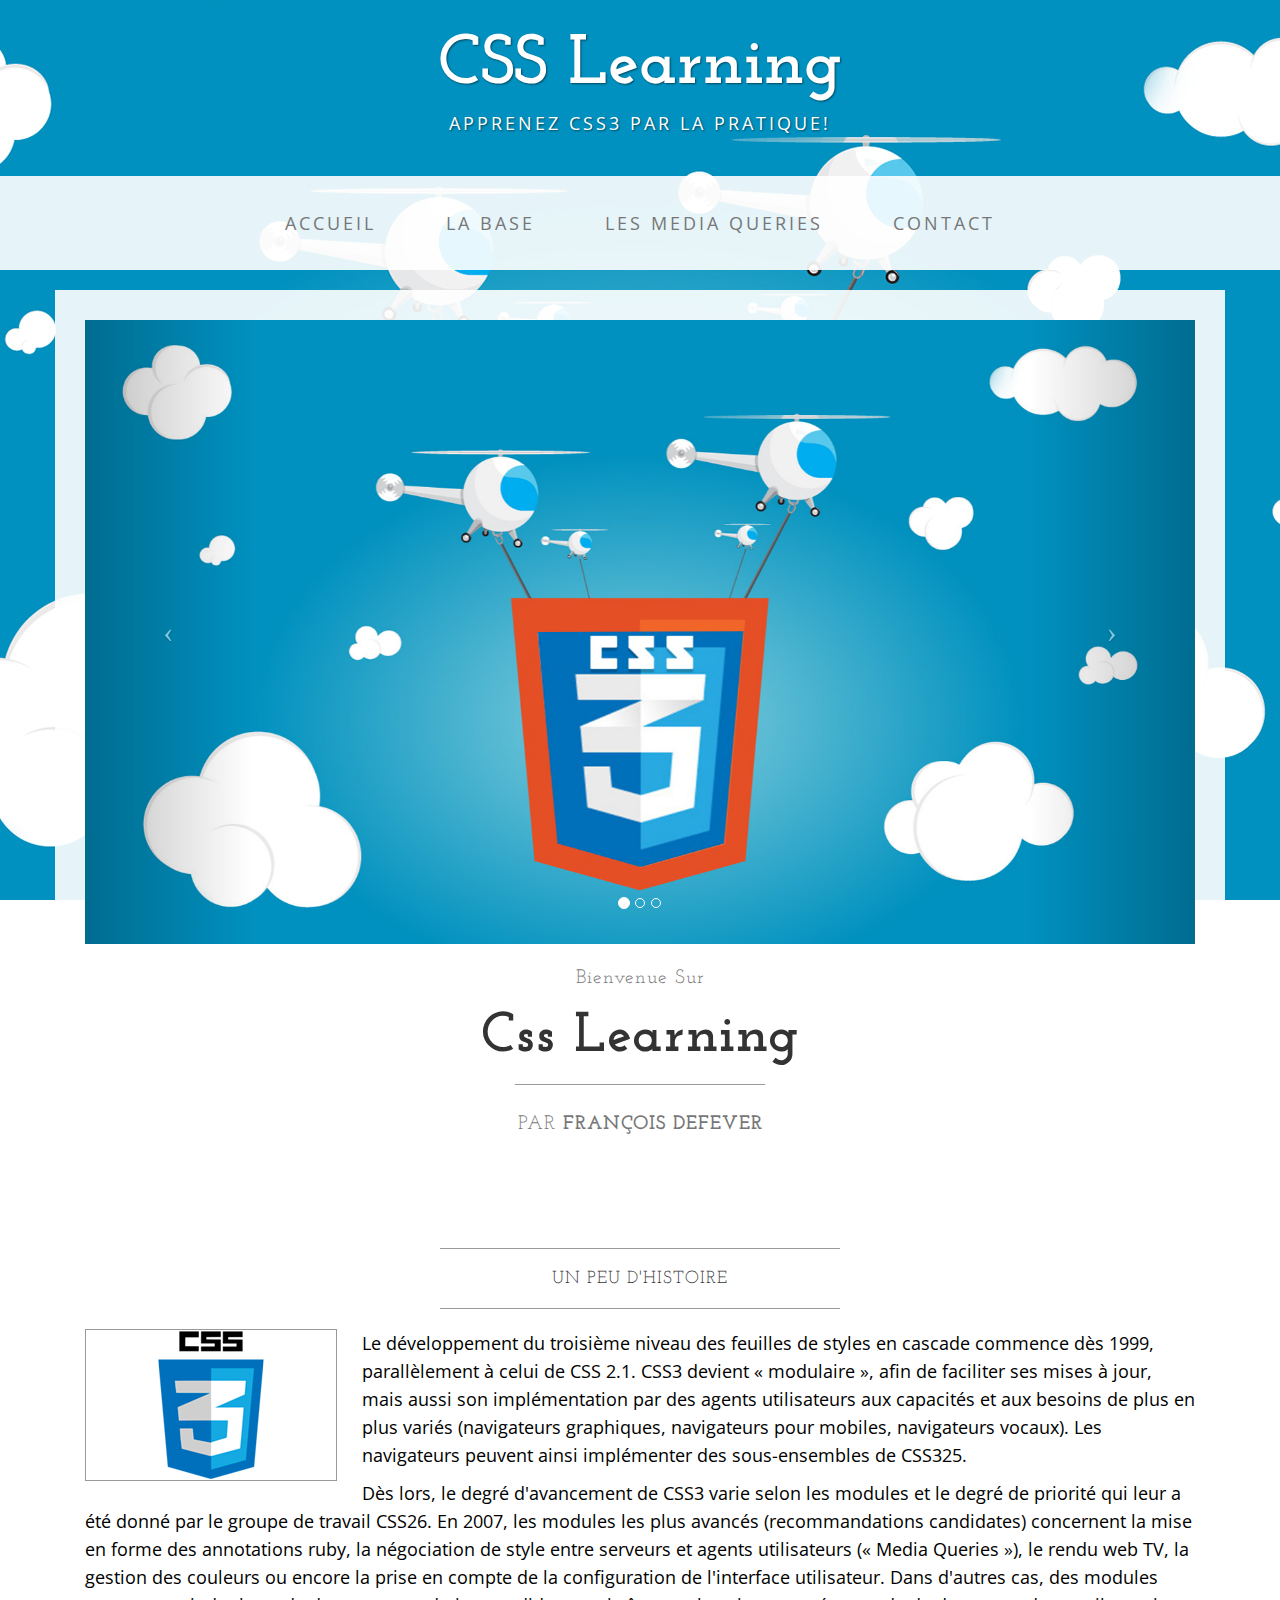
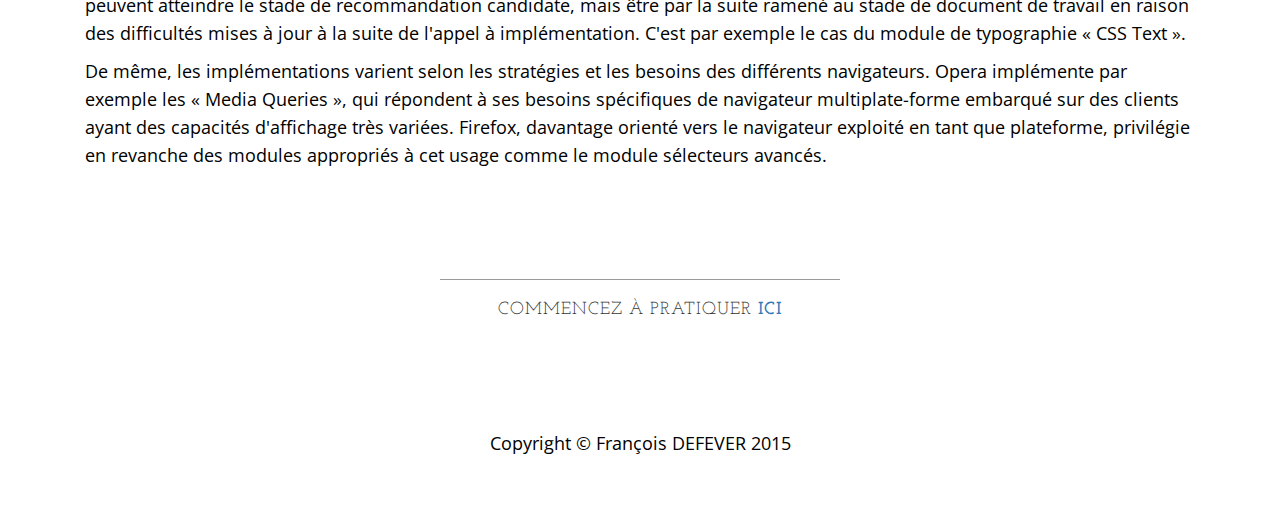
<file: index.html>
<!DOCTYPE html>
<html lang="fr">

<head>

    <meta charset="utf-8">
    <meta http-equiv="X-UA-Compatible" content="IE=edge">
    <meta name="viewport" content="width=device-width, initial-scale=1">
    <meta name="description" content="">
    <meta name="author" content="">

    <title>CSS Learning</title>

    <!-- favicon -->
    <link rel="shortcut icon" type="image/x-icon" href="img/favicon.ico">

    <!-- Bootstrap Core CSS -->
    <link href="css/bootstrap.min.css" rel="stylesheet">

    <!-- Custom CSS -->
    <link href="css/business-casual.css" rel="stylesheet">

    <!-- Fonts -->
    <link href="http://fonts.googleapis.com/css?family=Open+Sans:300italic,400italic,600italic,700italic,800italic,400,300,600,700,800" rel="stylesheet" type="text/css">
    <link href="http://fonts.googleapis.com/css?family=Josefin+Slab:100,300,400,600,700,100italic,300italic,400italic,600italic,700italic" rel="stylesheet" type="text/css">

    <!-- HTML5 Shim and Respond.js IE8 support of HTML5 elements and media queries -->
    <!-- WARNING: Respond.js doesn't work if you view the page via file:// -->
    <!--[if lt IE 9]>
        <script src="https://oss.maxcdn.com/libs/html5shiv/3.7.0/html5shiv.js"></script>
        <script src="https://oss.maxcdn.com/libs/respond.js/1.4.2/respond.min.js"></script>
    <![endif]-->

</head>

<body>

    <div class="brand">CSS Learning</div>
    <div class="address-bar">Apprenez CSS3 par la pratique!</div>

    <!-- Navigation -->
    <nav class="navbar navbar-default" role="navigation">
        <div class="container">
            <!-- Brand and toggle get grouped for better mobile display -->
            <div class="navbar-header">
                <button type="button" class="navbar-toggle" data-toggle="collapse" data-target="#bs-example-navbar-collapse-1">
                    <span class="sr-only">Toggle navigation</span>
                    <span class="icon-bar"></span>
                    <span class="icon-bar"></span>
                    <span class="icon-bar"></span>
                </button>
                <!-- navbar-brand is hidden on larger screens, but visible when the menu is collapsed -->
                <a class="navbar-brand" href="index.html">CSS Learning</a>
            </div>
            <!-- Collect the nav links, forms, and other content for toggling -->
            <div class="collapse navbar-collapse" id="bs-example-navbar-collapse-1">
                <ul class="nav navbar-nav">
                    <li>
                        <a href="index.html">Accueil</a>
                    </li>
                    <li>
                        <a href="base.html">la base</a>
                    </li>
                    <li>
                        <a href="mediaquesries.html"> Les Media Queries</a>
                    </li>
                    <li>
                        <a href="contact.html">Contact</a>
                    </li>
                </ul>
            </div>
            <!-- /.navbar-collapse -->
        </div>
        <!-- /.container -->
    </nav>

    <div class="container">

        <div class="row">
            <div class="box">
                <div class="col-lg-12 text-center">
                    <div id="carousel-example-generic" class="carousel slide">
                        <!-- Indicators -->
                        <ol class="carousel-indicators hidden-xs">
                            <li data-target="#carousel-example-generic" data-slide-to="0" class="active"></li>
                            <li data-target="#carousel-example-generic" data-slide-to="1"></li>
                            <li data-target="#carousel-example-generic" data-slide-to="2"></li>
                        </ol>

                        <!-- Wrapper for slides -->
                        <div class="carousel-inner">
                            <div class="item active">
                                <img class="img-responsive img-full" src="img/css3.jpg" alt="wallapaper 1">
                            </div>
                            <div class="item">
                                <img class="img-responsive img-full" src="img/css3_wallpaper_by_bqra-d3bma9f2.jpg" alt="wallapaper 2">
                            </div>
                            <div class="item">
                                <img class="img-responsive img-full" src="img/background-image2.jpg" alt="wallapaper 3">
                            </div>
                        </div>

                        <!-- Controls -->
                        <a class="left carousel-control" href="#carousel-example-generic" data-slide="prev">
                            <span class="icon-prev"></span>
                        </a>
                        <a class="right carousel-control" href="#carousel-example-generic" data-slide="next">
                            <span class="icon-next"></span>
                        </a>
                    </div>
                    <h2 class="brand-before">
                        <small>Bienvenue sur</small>
                    </h2>
                    <h1 class="brand-name">Css Learning</h1>
                    <hr class="tagline-divider">
                    <h2>
                        <small>par
                            <strong>François DEFEVER</strong>
                        </small>
                    </h2>
                </div>
            </div>
        </div>

        <div class="row">
            <div class="box">
                <div class="col-lg-12">
                    <hr>
                    <h2 class="intro-text text-center">Un peu d'histoire</h2>
                    <hr>
                    <img class="img-responsive img-border img-left" src="img/css3.png" alt="Icone historique">
                    <hr class="visible-xs">
                    <p>Le développement du troisième niveau des feuilles de styles en cascade commence dès 1999, parallèlement à celui de CSS 2.1. CSS3 devient « modulaire », afin de faciliter ses mises à jour, mais aussi son implémentation par des agents
                        utilisateurs aux capacités et aux besoins de plus en plus variés (navigateurs graphiques, navigateurs pour mobiles, navigateurs vocaux). Les navigateurs peuvent ainsi implémenter des sous-ensembles de CSS325.</p>
                    <p>
                        Dès lors, le degré d'avancement de CSS3 varie selon les modules et le degré de priorité qui leur a été donné par le groupe de travail CSS26. En 2007, les modules les plus avancés (recommandations candidates) concernent la mise en forme des annotations
                        ruby, la négociation de style entre serveurs et agents utilisateurs (« Media Queries »), le rendu web TV, la gestion des couleurs ou encore la prise en compte de la configuration de l'interface utilisateur. Dans d'autres cas, des
                        modules peuvent atteindre le stade de recommandation candidate, mais être par la suite ramené au stade de document de travail en raison des difficultés mises à jour à la suite de l'appel à implémentation. C'est par exemple le cas
                        du module de typographie « CSS Text ».
                    </p>
                    <p>
                        De même, les implémentations varient selon les stratégies et les besoins des différents navigateurs. Opera implémente par exemple les « Media Queries », qui répondent à ses besoins spécifiques de navigateur multiplate-forme embarqué sur des clients ayant
                        des capacités d'affichage très variées. Firefox, davantage orienté vers le navigateur exploité en tant que plateforme, privilégie en revanche des modules appropriés à cet usage comme le module sélecteurs avancés.
                    </p>
                </div>
            </div>
        </div>

        <div class="row">
            <div class="box">
                <div class="col-lg-12">
                    <hr>
                    <h2 class="intro-text text-center">Commencez à pratiquer
                        <strong><a href="base.html">ICI</a></strong>
                    </h2>
                </div>
            </div>
        </div>

    </div>
    <!-- /.container -->

    <footer>
        <div class="container">
            <div class="row">
                <div class="col-lg-12 text-center">
                    <p>Copyright &copy; François DEFEVER 2015</p>
                </div>
            </div>
        </div>
    </footer>

    <!-- jQuery -->
    <script src="js/jquery.js"></script>

    <!-- Bootstrap Core JavaScript -->
    <script src="js/bootstrap.min.js"></script>

    <!-- Script to Activate the Carousel -->
    <script>
        $('.carousel').carousel({
            interval: 5000 //changes the speed
        })
    </script>

</body>

</html>
</file>
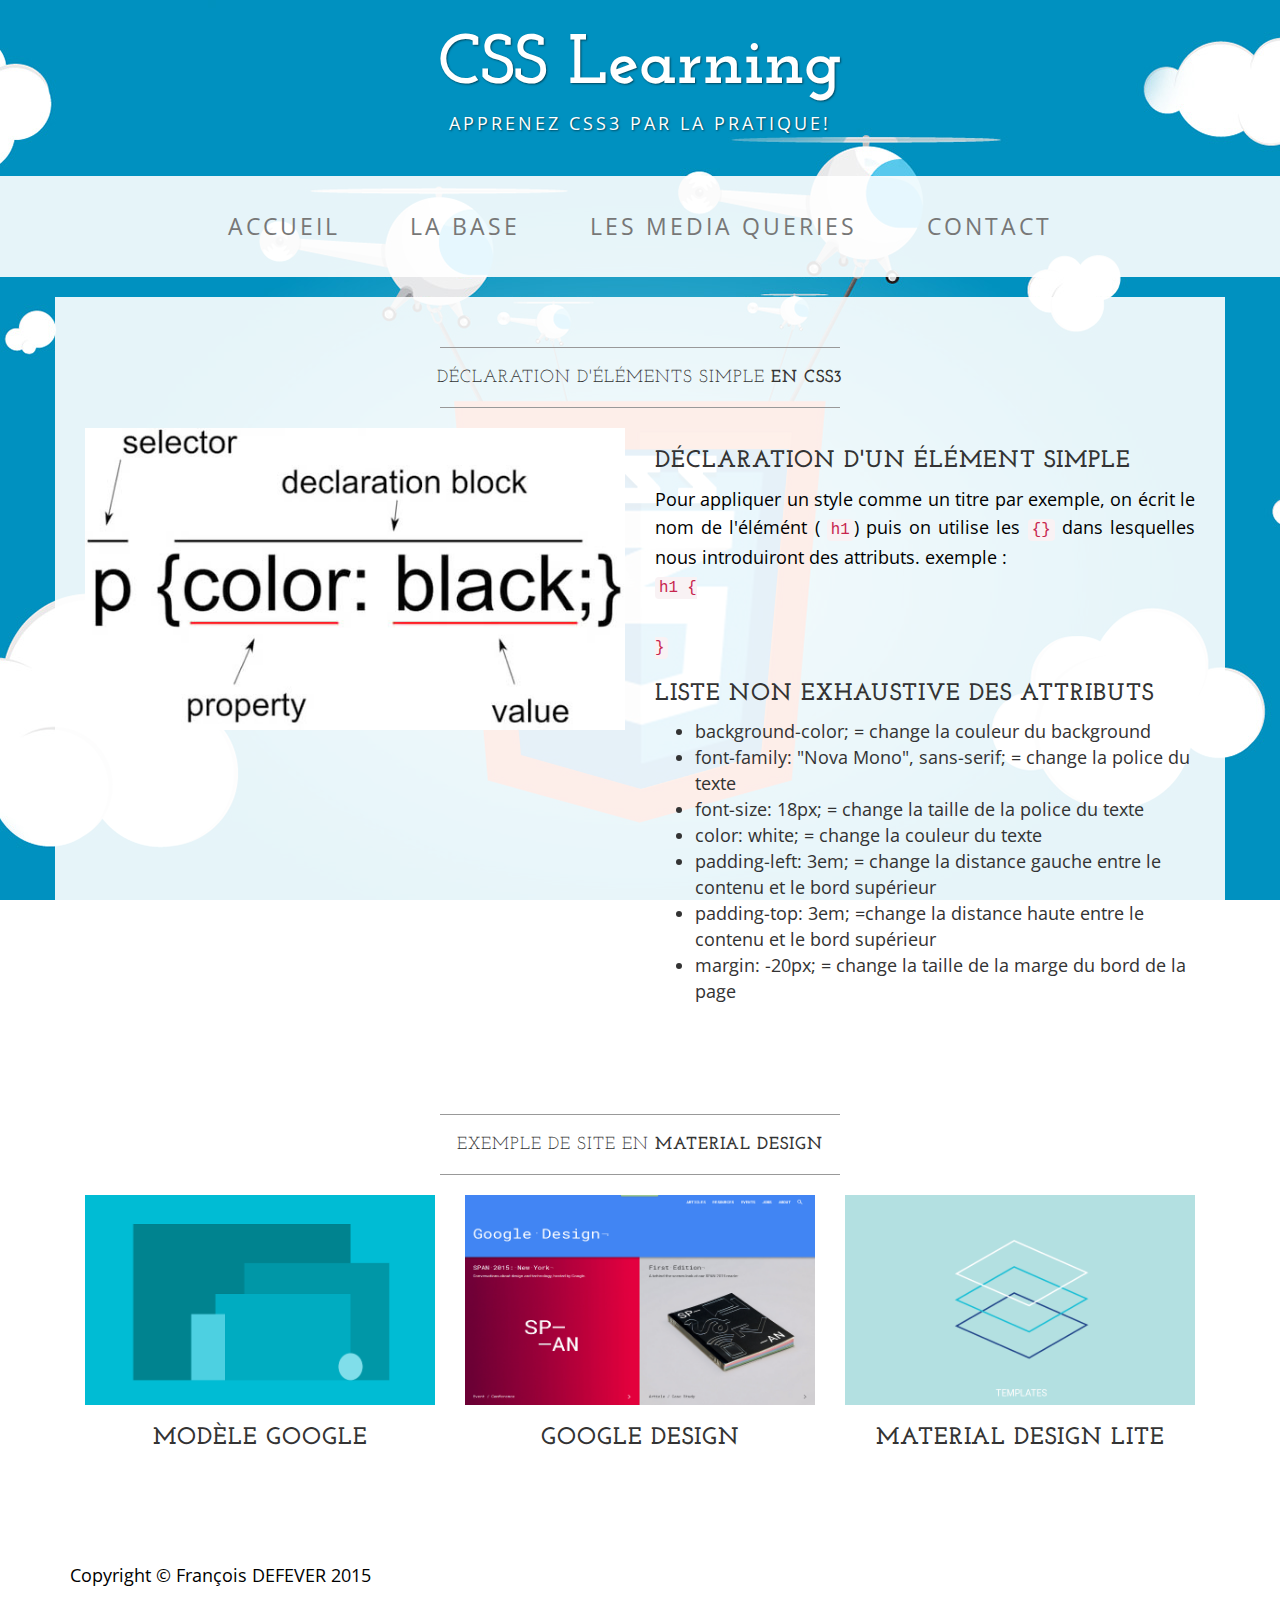
<file: base.html>
<!DOCTYPE html>
<html lang="en">

<head>

    <meta charset="utf-8">
    <meta http-equiv="X-UA-Compatible" content="IE=edge">
    <meta name="viewport" content="width=device-width, initial-scale=1">
    <meta name="description" content="">
    <meta name="author" content="">

    <title>La Base du CSS </title>

    <!-- favicon -->
    <link rel="shortcut icon" type="image/x-icon" href="img/favicon.ico">

    <!-- Bootstrap Core CSS -->
    <link href="css/bootstrap.min.css" rel="stylesheet">

    <!-- Custom CSS -->
    <link href="css/business-casual.css" rel="stylesheet">

    <!-- Main CSS -->
    <link href="css/main.css" rel="stylesheet">

    <!-- Fonts -->
    <link href="http://fonts.googleapis.com/css?family=Open+Sans:300italic,400italic,600italic,700italic,800italic,400,300,600,700,800" rel="stylesheet" type="text/css">
    <link href="http://fonts.googleapis.com/css?family=Josefin+Slab:100,300,400,600,700,100italic,300italic,400italic,600italic,700italic" rel="stylesheet" type="text/css">

    <!-- HTML5 Shim and Respond.js IE8 support of HTML5 elements and media queries -->
    <!-- WARNING: Respond.js doesn't work if you view the page via file:// -->
    <!--[if lt IE 9]>
        <script src="https://oss.maxcdn.com/libs/html5shiv/3.7.0/html5shiv.js"></script>
        <script src="https://oss.maxcdn.com/libs/respond.js/1.4.2/respond.min.js"></script>
    <![endif]-->

</head>

<body>

    <div class="brand">CSS Learning</div>
    <div class="address-bar">Apprenez CSS3 par la pratique!</div>

    <!-- Navigation -->
    <nav class="navbar navbar-default" role="navigation">
        <div class="container">
            <!-- Brand and toggle get grouped for better mobile display -->
            <div class="navbar-header">
                <button type="button" class="navbar-toggle" data-toggle="collapse" data-target="#bs-example-navbar-collapse-1">
                    <span class="sr-only">Toggle navigation</span>
                    <span class="icon-bar"></span>
                    <span class="icon-bar"></span>
                    <span class="icon-bar"></span>
                </button>
                <!-- navbar-brand is hidden on larger screens, but visible when the menu is collapsed -->
                <a class="navbar-brand" href="index.html">CSS Learning</a>
            </div>
            <!-- Collect the nav links, forms, and other content for toggling -->
            <div class="collapse navbar-collapse" id="bs-example-navbar-collapse-1">
                <ul class="nav navbar-nav">
                    <li>
                        <a href="index.html">Accueil</a>
                    </li>
                    <li>
                        <a href="base.html">la base</a>
                    </li>
                    <li>
                        <a href="mediaquesries.html"> Les Media Queries</a>
                    </li>
                    <li>
                        <a href="contact.html">Contact</a>
                    </li>
                </ul>
            </div>
            <!-- /.navbar-collapse -->
        </div>
        <!-- /.container -->
    </nav>

    <div class="container">

        <div class="row">
            <div class="box">
                <div class="col-lg-12">
                    <hr>
                    <h2 class="intro-text text-center">Déclaration d'éléments simple
                        <strong>en CSS3</strong>
                    </h2>
                    <hr>
                </div>
                <div class="col-md-6">
                    <img class="img-responsive img-border-left" src="img/cssrule.jpg" alt="">
                </div>
                <div class="col-md-6">
                    <h3>Déclaration d'un élément simple</h3>
                    <p>Pour appliquer un style comme un titre par exemple, on écrit le nom de l'élémént (
                        <code>h1</code>) puis on utilise les
                        <code>{}</code> dans lesquelles nous introduiront des attributs. exemple :
                        <br/>
                        <code>h1 {
                            <br/>
                            <br/> }
                            <br/> </code>
                    </p>
                    <h3>Liste non exhaustive des attributs</h3>
                    <ul>
                        <li>background-color; = change la couleur du background</li>
                        <li>font-family: "Nova Mono", sans-serif; = change la police du texte</li>
                        <li>font-size: 18px; = change la taille de la police du texte</li>
                        <li>color: white; = change la couleur du texte</li>
                        <li>padding-left: 3em; = change la distance gauche entre le contenu et le bord supérieur</li>
                        <li>padding-top: 3em; =change la distance haute entre le contenu et le bord supérieur</li>
                        <li>margin: -20px; = change la taille de la marge du bord de la page</li>
                    </ul>
                </div>
                <div class="clearfix"></div>
            </div>
        </div>

        <div class="row">
            <div class="box">
                <div class="col-lg-12">
                    <hr>
                    <h2 class="intro-text text-center">Exemple de site en
                        <strong>Material Design</strong>
                    </h2>
                    <hr>
                </div>
                <div class="col-sm-4 text-center">
                    <a href="https://www.google.com/design/spec/material-design/introduction.html"><img class="img-responsive" src="img/material1.png" alt="Material Design 1"></a>
                    <h3>Modèle Google</h3>
                </div>
                <div class="col-sm-4 text-center">
                    <a href="https://design.google.com/"><img class="img-responsive" src="img/material2.png" alt="Material Design 2"></a>
                    <h3>Google Design</h3>
                </div>
                <div class="col-sm-4 text-center">
                    <a href="http://www.getmdl.io/"><img class="img-responsive" src="img/material3.png" alt=""></a>
                    <h3>Material Design Lite</h3>
                </div>
                <div class="clearfix"></div>
            </div>
        </div>

    </div>
    <!-- /.container -->

    <footer>
        <div class="container">
            <div class="row">
                <div class="col-lg-12 text-center">
                    <p>Copyright &copy; François DEFEVER 2015</p>
                </div>
            </div>
        </div>
    </footer>

    <!-- jQuery -->
    <script src="js/jquery.js"></script>

    <!-- Bootstrap Core JavaScript -->
    <script src="js/bootstrap.min.js"></script>

</body>

</html>
</file>
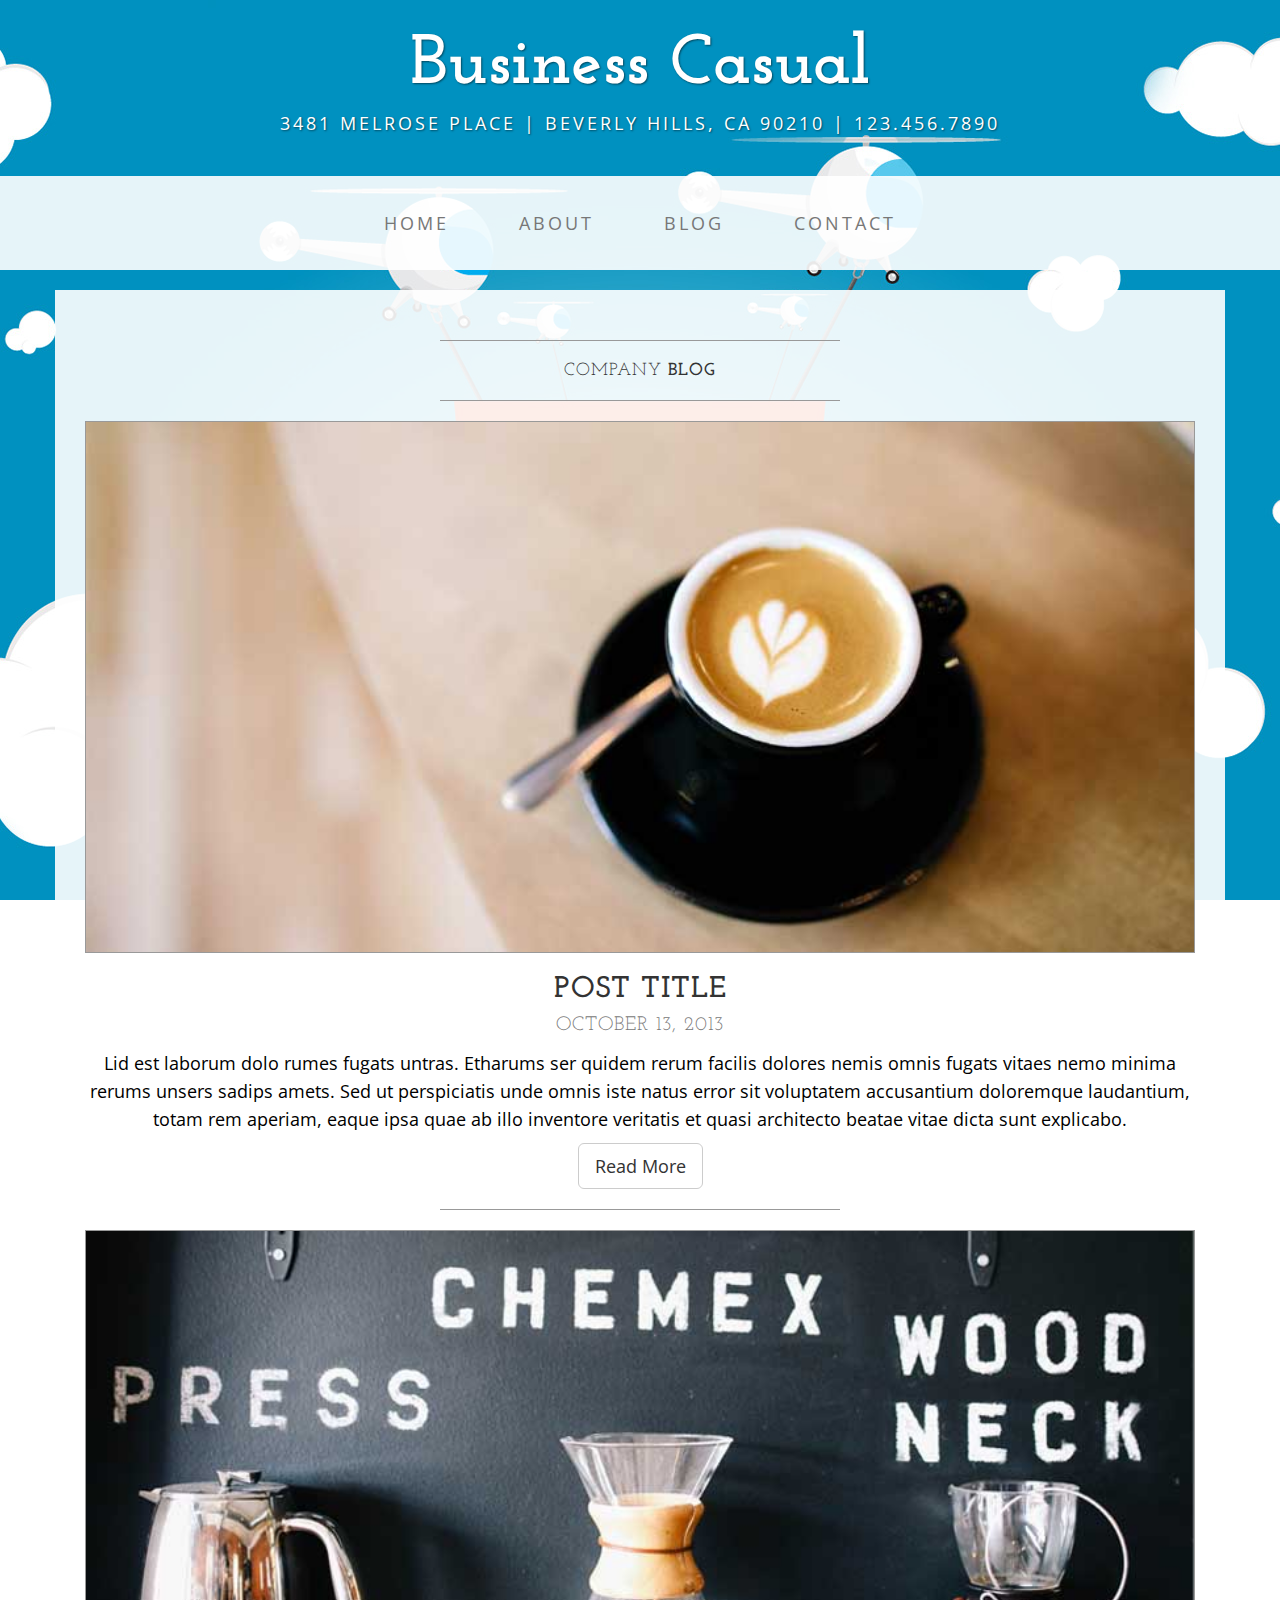
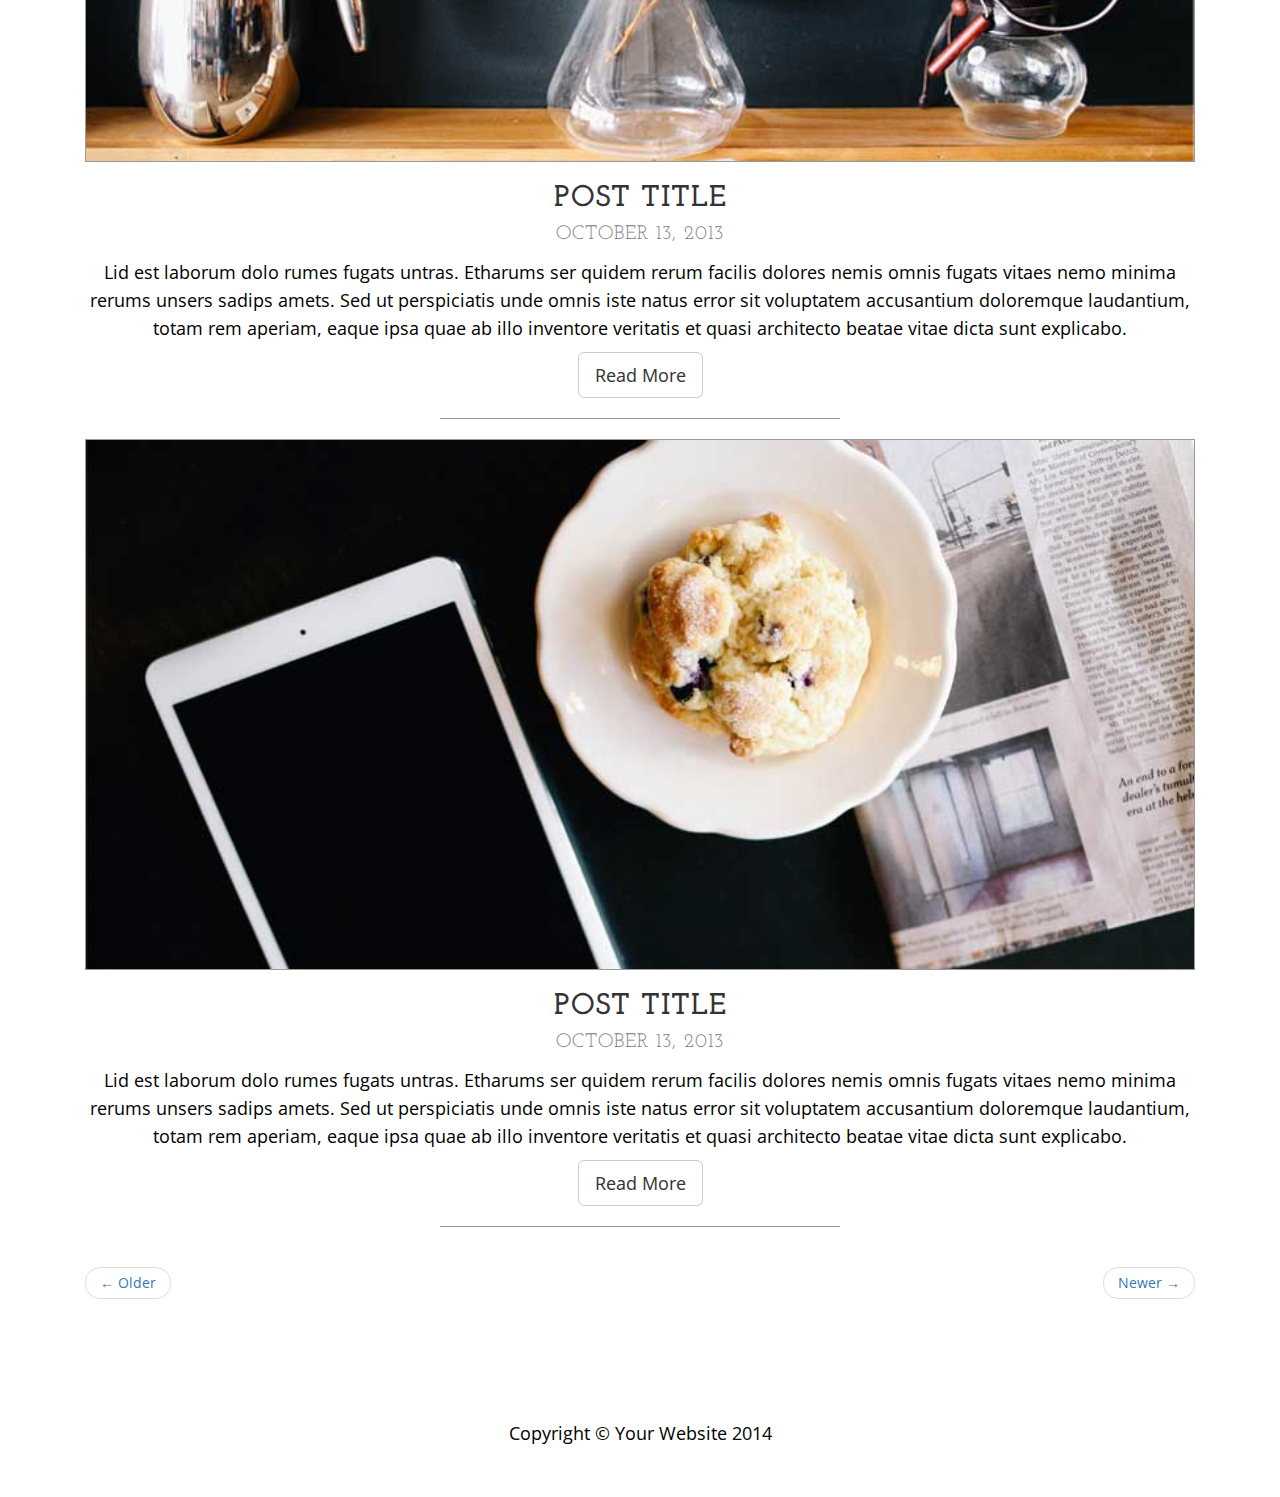
<file: blog.html>
<!DOCTYPE html>
<html lang="en">

<head>

    <meta charset="utf-8">
    <meta http-equiv="X-UA-Compatible" content="IE=edge">
    <meta name="viewport" content="width=device-width, initial-scale=1">
    <meta name="description" content="">
    <meta name="author" content="">

    <title>Blog - Business Casual - Start Bootstrap Theme</title>

    <!-- Bootstrap Core CSS -->
    <link href="css/bootstrap.min.css" rel="stylesheet">

    <!-- Custom CSS -->
    <link href="css/business-casual.css" rel="stylesheet">

    <!-- Fonts -->
    <link href="http://fonts.googleapis.com/css?family=Open+Sans:300italic,400italic,600italic,700italic,800italic,400,300,600,700,800" rel="stylesheet" type="text/css">
    <link href="http://fonts.googleapis.com/css?family=Josefin+Slab:100,300,400,600,700,100italic,300italic,400italic,600italic,700italic" rel="stylesheet" type="text/css">

    <!-- HTML5 Shim and Respond.js IE8 support of HTML5 elements and media queries -->
    <!-- WARNING: Respond.js doesn't work if you view the page via file:// -->
    <!--[if lt IE 9]>
        <script src="https://oss.maxcdn.com/libs/html5shiv/3.7.0/html5shiv.js"></script>
        <script src="https://oss.maxcdn.com/libs/respond.js/1.4.2/respond.min.js"></script>
    <![endif]-->

</head>

<body>

    <div class="brand">Business Casual</div>
    <div class="address-bar">3481 Melrose Place | Beverly Hills, CA 90210 | 123.456.7890</div>

    <!-- Navigation -->
    <nav class="navbar navbar-default" role="navigation">
        <div class="container">
            <!-- Brand and toggle get grouped for better mobile display -->
            <div class="navbar-header">
                <button type="button" class="navbar-toggle" data-toggle="collapse" data-target="#bs-example-navbar-collapse-1">
                    <span class="sr-only">Toggle navigation</span>
                    <span class="icon-bar"></span>
                    <span class="icon-bar"></span>
                    <span class="icon-bar"></span>
                </button>
                <!-- navbar-brand is hidden on larger screens, but visible when the menu is collapsed -->
                <a class="navbar-brand" href="index.html">Business Casual</a>
            </div>
            <!-- Collect the nav links, forms, and other content for toggling -->
            <div class="collapse navbar-collapse" id="bs-example-navbar-collapse-1">
                <ul class="nav navbar-nav">
                    <li>
                        <a href="index.html">Home</a>
                    </li>
                    <li>
                        <a href="about.html">About</a>
                    </li>
                    <li>
                        <a href="blog.html">Blog</a>
                    </li>
                    <li>
                        <a href="contact.html">Contact</a>
                    </li>
                </ul>
            </div>
            <!-- /.navbar-collapse -->
        </div>
        <!-- /.container -->
    </nav>

    <div class="container">

        <div class="row">
            <div class="box">
                <div class="col-lg-12">
                    <hr>
                    <h2 class="intro-text text-center">Company
                        <strong>blog</strong>
                    </h2>
                    <hr>
                </div>
                <div class="col-lg-12 text-center">
                    <img class="img-responsive img-border img-full" src="img/slide-1.jpg" alt="">
                    <h2>Post Title
                        <br>
                        <small>October 13, 2013</small>
                    </h2>
                    <p>Lid est laborum dolo rumes fugats untras. Etharums ser quidem rerum facilis dolores nemis omnis fugats vitaes nemo minima rerums unsers sadips amets. Sed ut perspiciatis unde omnis iste natus error sit voluptatem accusantium doloremque laudantium, totam rem aperiam, eaque ipsa quae ab illo inventore veritatis et quasi architecto beatae vitae dicta sunt explicabo.</p>
                    <a href="#" class="btn btn-default btn-lg">Read More</a>
                    <hr>
                </div>
                <div class="col-lg-12 text-center">
                    <img class="img-responsive img-border img-full" src="img/slide-2.jpg" alt="">
                    <h2>Post Title
                        <br>
                        <small>October 13, 2013</small>
                    </h2>
                    <p>Lid est laborum dolo rumes fugats untras. Etharums ser quidem rerum facilis dolores nemis omnis fugats vitaes nemo minima rerums unsers sadips amets. Sed ut perspiciatis unde omnis iste natus error sit voluptatem accusantium doloremque laudantium, totam rem aperiam, eaque ipsa quae ab illo inventore veritatis et quasi architecto beatae vitae dicta sunt explicabo.</p>
                    <a href="#" class="btn btn-default btn-lg">Read More</a>
                    <hr>
                </div>
                <div class="col-lg-12 text-center">
                    <img class="img-responsive img-border img-full" src="img/slide-3.jpg" alt="">
                    <h2>Post Title
                        <br>
                        <small>October 13, 2013</small>
                    </h2>
                    <p>Lid est laborum dolo rumes fugats untras. Etharums ser quidem rerum facilis dolores nemis omnis fugats vitaes nemo minima rerums unsers sadips amets. Sed ut perspiciatis unde omnis iste natus error sit voluptatem accusantium doloremque laudantium, totam rem aperiam, eaque ipsa quae ab illo inventore veritatis et quasi architecto beatae vitae dicta sunt explicabo.</p>
                    <a href="#" class="btn btn-default btn-lg">Read More</a>
                    <hr>
                </div>
                <div class="col-lg-12 text-center">
                    <ul class="pager">
                        <li class="previous"><a href="#">&larr; Older</a>
                        </li>
                        <li class="next"><a href="#">Newer &rarr;</a>
                        </li>
                    </ul>
                </div>
            </div>
        </div>

    </div>
    <!-- /.container -->

    <footer>
        <div class="container">
            <div class="row">
                <div class="col-lg-12 text-center">
                    <p>Copyright &copy; Your Website 2014</p>
                </div>
            </div>
        </div>
    </footer>

    <!-- jQuery -->
    <script src="js/jquery.js"></script>

    <!-- Bootstrap Core JavaScript -->
    <script src="js/bootstrap.min.js"></script>

</body>

</html>
</file>
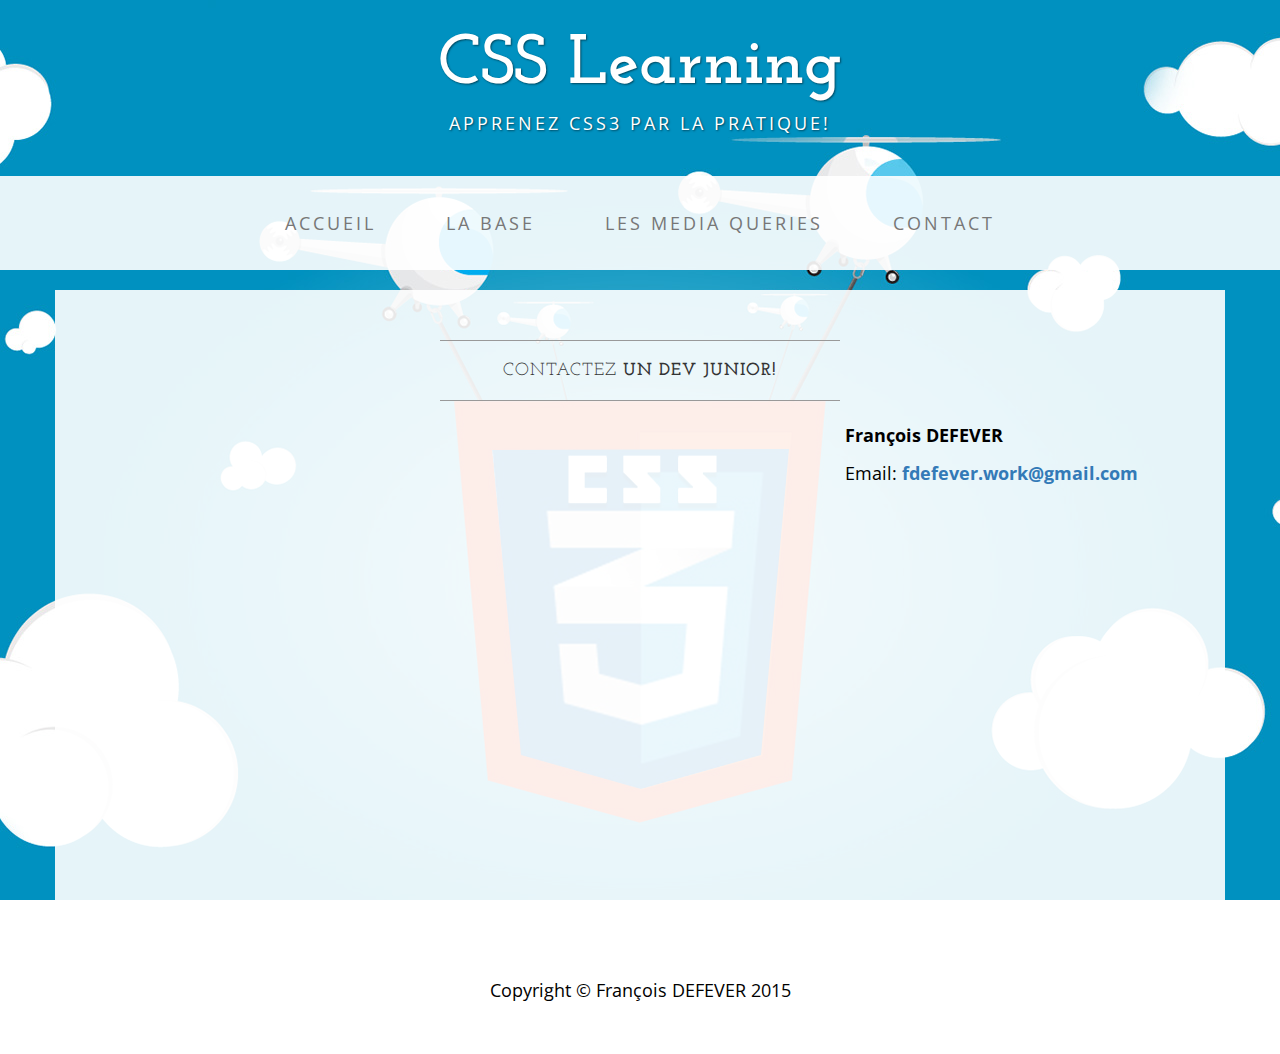
<file: contact.html>
<!DOCTYPE html>
<html lang="fr">

<head>

    <meta charset="utf-8">
    <meta http-equiv="X-UA-Compatible" content="IE=edge">
    <meta name="viewport" content="width=device-width, initial-scale=1">
    <meta name="description" content="">
    <meta name="author" content="">

    <title>CSS Learning</title>

    <!-- favicon -->
    <link rel="shortcut icon" type="image/x-icon" href="img/favicon.ico">

    <!-- Bootstrap Core CSS -->
    <link href="css/bootstrap.min.css" rel="stylesheet">

    <!-- Custom CSS -->
    <link href="css/business-casual.css" rel="stylesheet">

    <!-- Fonts -->
    <link href="http://fonts.googleapis.com/css?family=Open+Sans:300italic,400italic,600italic,700italic,800italic,400,300,600,700,800" rel="stylesheet" type="text/css">
    <link href="http://fonts.googleapis.com/css?family=Josefin+Slab:100,300,400,600,700,100italic,300italic,400italic,600italic,700italic" rel="stylesheet" type="text/css">

    <!-- HTML5 Shim and Respond.js IE8 support of HTML5 elements and media queries -->
    <!-- WARNING: Respond.js doesn't work if you view the page via file:// -->
    <!--[if lt IE 9]>
        <script src="https://oss.maxcdn.com/libs/html5shiv/3.7.0/html5shiv.js"></script>
        <script src="https://oss.maxcdn.com/libs/respond.js/1.4.2/respond.min.js"></script>
    <![endif]-->

</head>

<body>

    <div class="brand">CSS Learning</div>
    <div class="address-bar">Apprenez CSS3 par la pratique!</div>

    <!-- Navigation -->
    <nav class="navbar navbar-default" role="navigation">
        <div class="container">
            <!-- Brand and toggle get grouped for better mobile display -->
            <div class="navbar-header">
                <button type="button" class="navbar-toggle" data-toggle="collapse" data-target="#bs-example-navbar-collapse-1">
                    <span class="sr-only">Toggle navigation</span>
                    <span class="icon-bar"></span>
                    <span class="icon-bar"></span>
                    <span class="icon-bar"></span>
                </button>
                <!-- navbar-brand is hidden on larger screens, but visible when the menu is collapsed -->
                <a class="navbar-brand" href="index.html">CSS Learning</a>
            </div>
            <!-- Collect the nav links, forms, and other content for toggling -->
            <div class="collapse navbar-collapse" id="bs-example-navbar-collapse-1">
                <ul class="nav navbar-nav">
                    <li>
                        <a href="index.html">Accueil</a>
                    </li>
                    <li>
                        <a href="base.html">la base</a>
                    </li>
                    <li>
                        <a href="mediaquesries.html"> Les Media Queries</a>
                    </li>
                    <li>
                        <a href="contact.html">Contact</a>
                    </li>
                </ul>
            </div>
            <!-- /.navbar-collapse -->
        </div>
        <!-- /.container -->
    </nav>

    <div class="container">

        <div class="row">
            <div class="box">
                <div class="col-lg-12">
                    <hr>
                    <h2 class="intro-text text-center">Contactez
                        <strong>Un Dev Junior!</strong>
                    </h2>
                    <hr>
                </div>
                <div class="col-md-8">
                    <!-- Embedded Google Map using an iframe - to select your location find it on Google maps and paste the link as the iframe src. If you want to use the Google Maps API instead then have at it! -->
                    <iframe src="https://www.google.com/maps/embed?pb=!1m18!1m12!1m3!1d2528.4759652900275!2d3.1895381514085095!3d50.67398957901257!2m3!1f0!2f0!3f0!3m2!1i1024!2i768!4f13.1!3m3!1m2!1s0x47c3287c59c98277%3A0xb94f7f54b271bd84!2s94+Rue+L%C3%A9on+Marlot%2C+59100+Roubaix!5e0!3m2!1sfr!2sfr!4v1448315427225" width="600" height="450" frameborder="0" style="border:0" allowfullscreen></iframe>
                </div>
                <div class="col-md-4">
                    <p>
                        <strong>François DEFEVER</strong>
                    </p>
                    <p>Email:
                        <strong><a href="mailto:fdefever.work@gmail.com">fdefever.work@gmail.com</a></strong>
                    </p>
                </div>
                <div class="clearfix"></div>
            </div>
        </div>



    </div>
    <!-- /.container -->

    <footer>
        <div class="container">
            <div class="row">
                <div class="col-lg-12 text-center">
                    <p>Copyright &copy; François DEFEVER 2015</p>
                </div>
            </div>
        </div>
    </footer>

    <!-- jQuery -->
    <script src="js/jquery.js"></script>

    <!-- Bootstrap Core JavaScript -->
    <script src="js/bootstrap.min.js"></script>

</body>

</html>
</file>
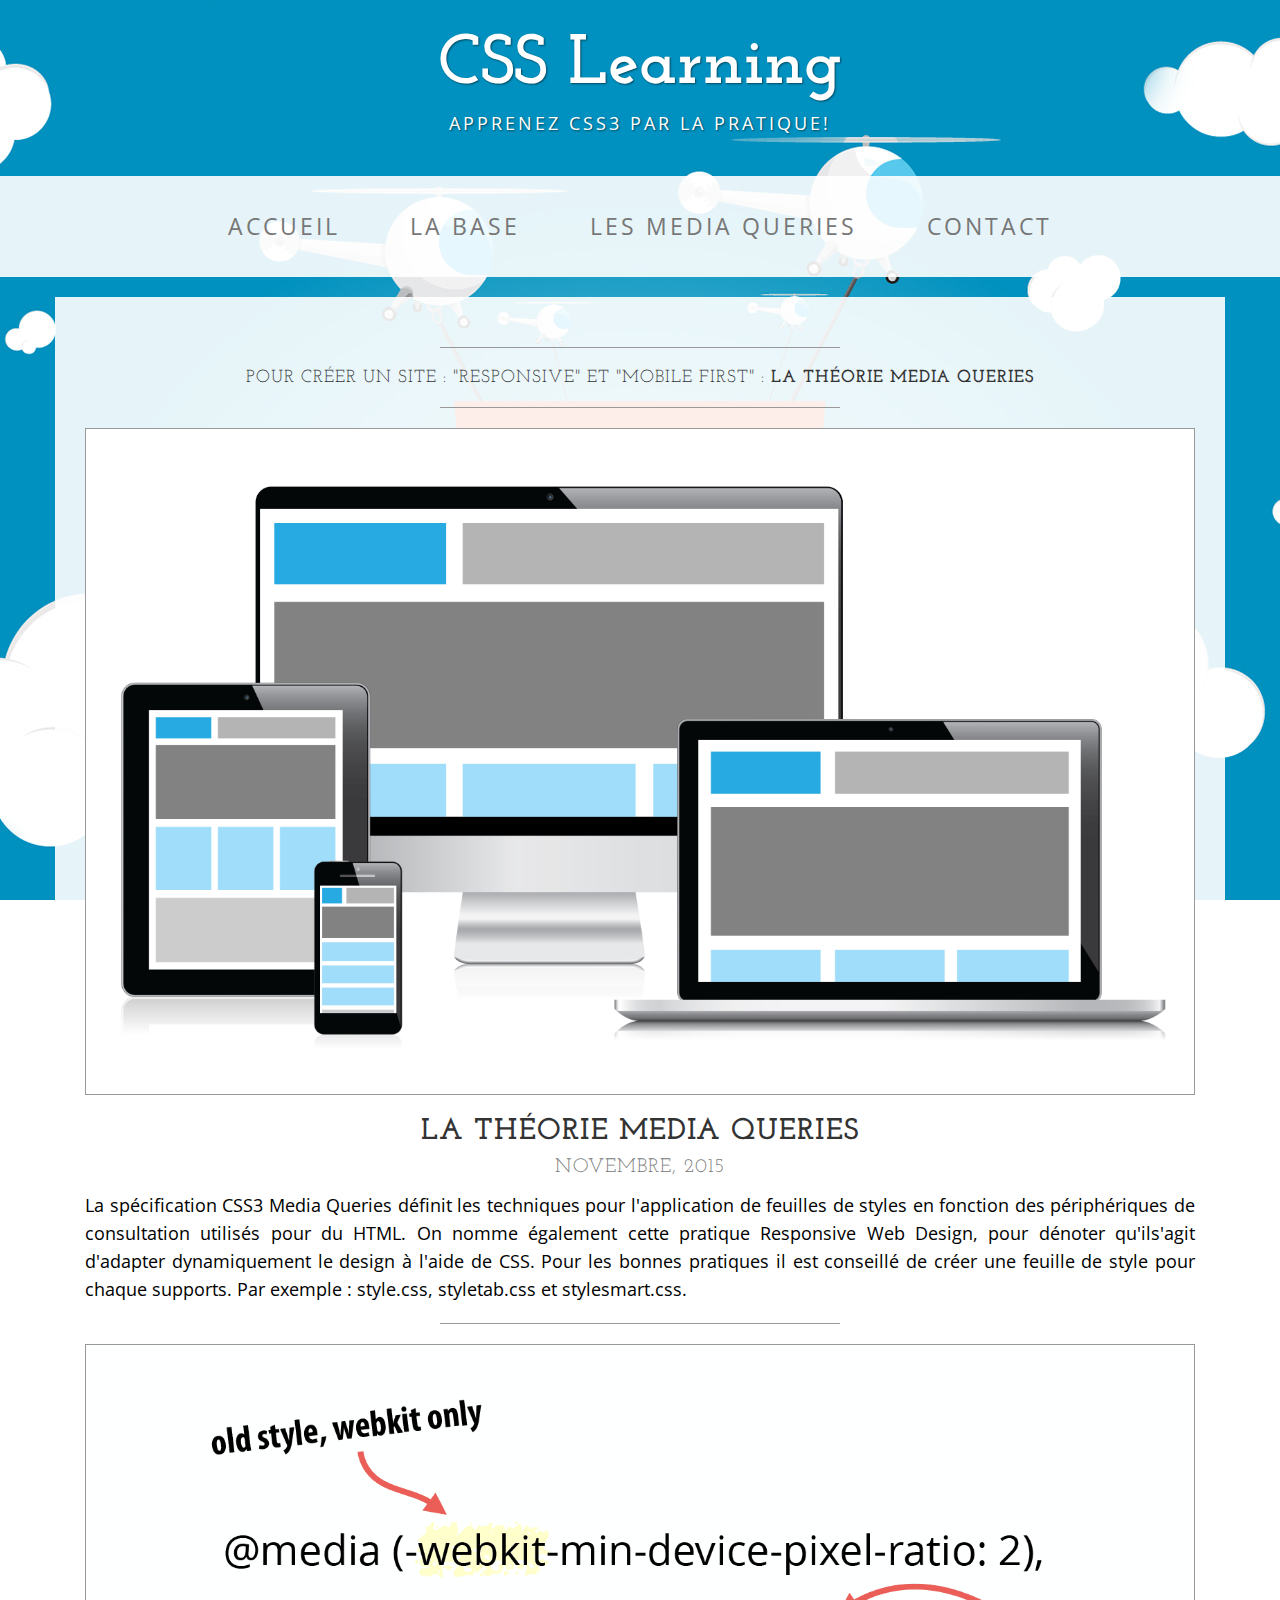
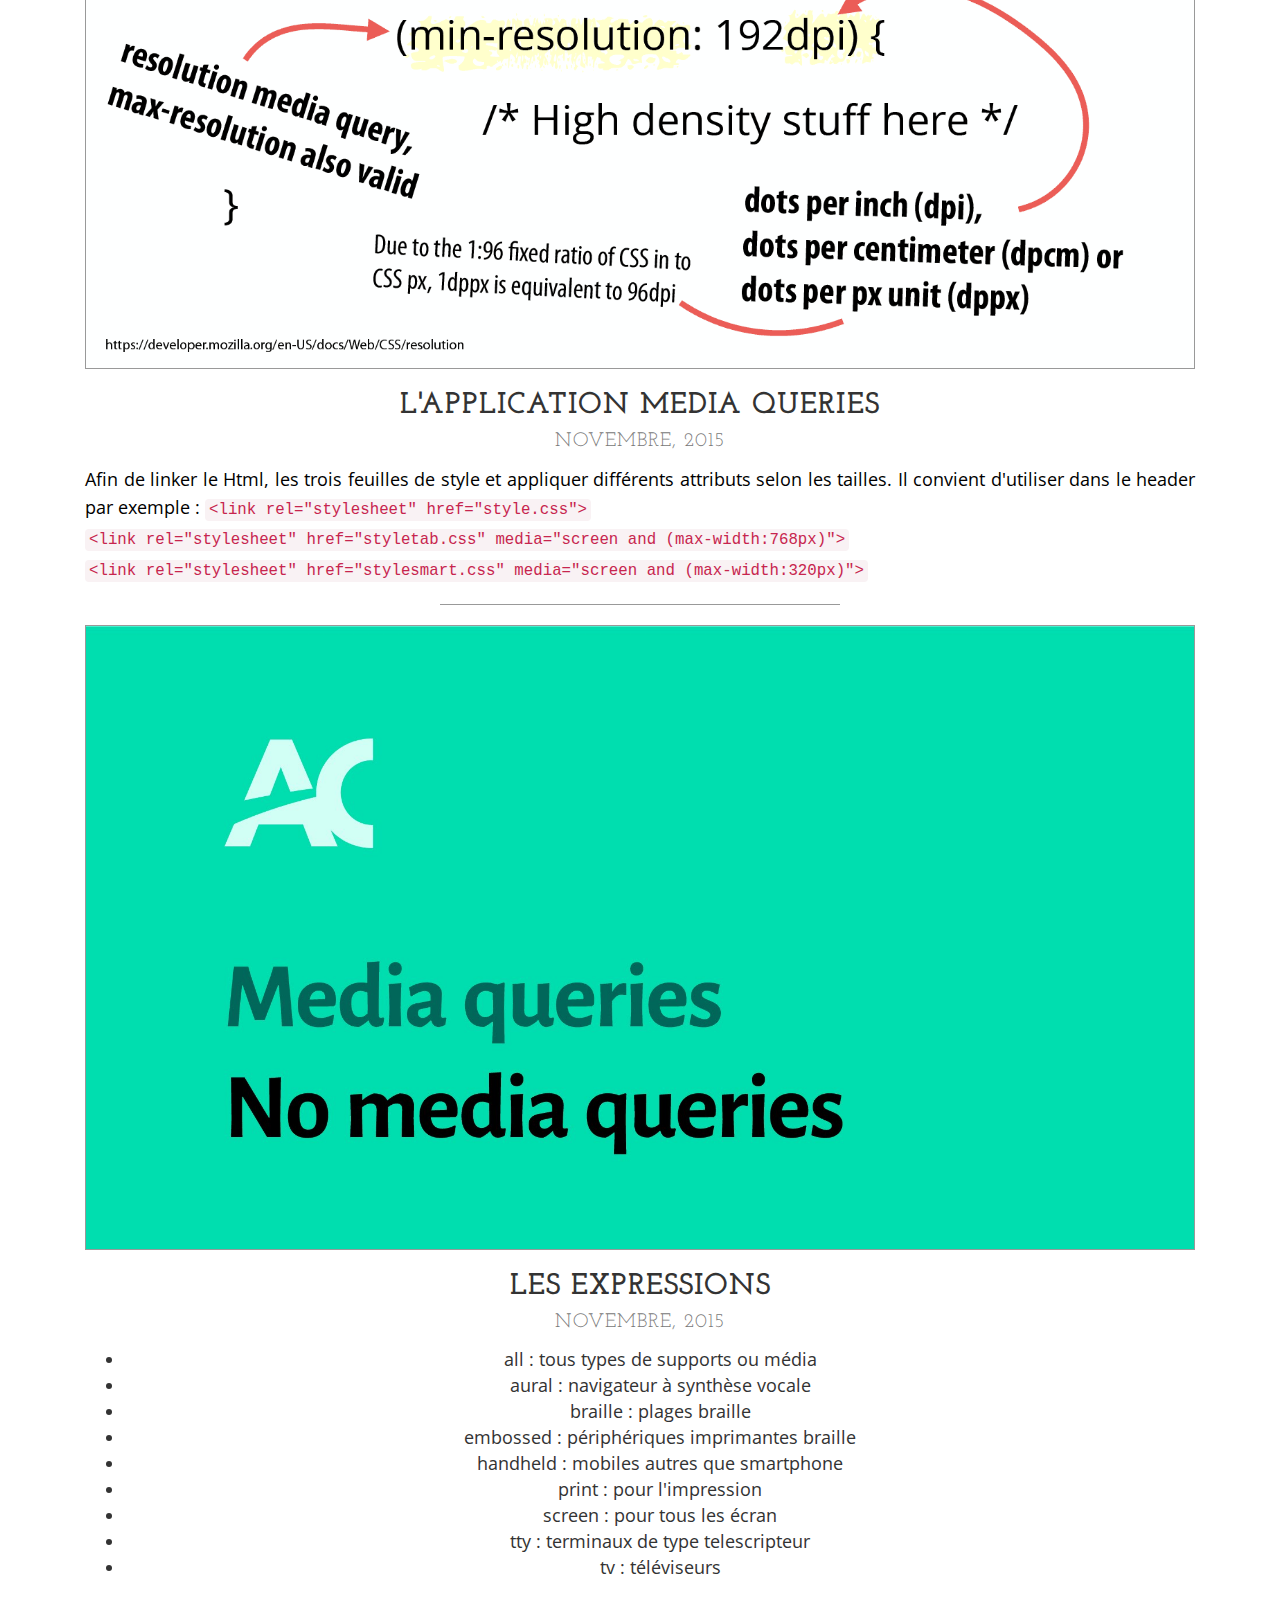
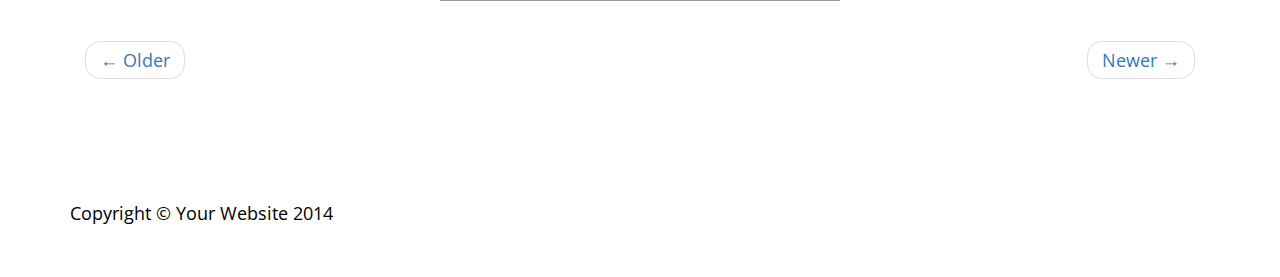
<file: mediaquesries.html>
<!DOCTYPE html>
<html lang="fr">

<head>

    <meta charset="utf-8">
    <meta http-equiv="X-UA-Compatible" content="IE=edge">
    <meta name="viewport" content="width=device-width, initial-scale=1">
    <meta name="description" content="">
    <meta name="author" content="">

    <title>CSS Learning</title>

    <!-- favicon -->
    <link rel="shortcut icon" type="image/x-icon" href="img/favicon.ico">

    <!-- Bootstrap Core CSS -->
    <link href="css/bootstrap.min.css" rel="stylesheet">

    <!-- Custom CSS -->
    <link href="css/business-casual.css" rel="stylesheet">

    <!-- Main CSS -->
    <link href="css/main.css" rel="stylesheet">

    <!-- Fonts -->
    <link href="http://fonts.googleapis.com/css?family=Open+Sans:300italic,400italic,600italic,700italic,800italic,400,300,600,700,800" rel="stylesheet" type="text/css">
    <link href="http://fonts.googleapis.com/css?family=Josefin+Slab:100,300,400,600,700,100italic,300italic,400italic,600italic,700italic" rel="stylesheet" type="text/css">

    <!-- HTML5 Shim and Respond.js IE8 support of HTML5 elements and media queries -->
    <!-- WARNING: Respond.js doesn't work if you view the page via file:// -->
    <!--[if lt IE 9]>
        <script src="https://oss.maxcdn.com/libs/html5shiv/3.7.0/html5shiv.js"></script>
        <script src="https://oss.maxcdn.com/libs/respond.js/1.4.2/respond.min.js"></script>
    <![endif]-->

</head>

<body>

    <div class="brand">CSS Learning</div>
    <div class="address-bar">Apprenez CSS3 par la pratique!</div>

    <!-- Navigation -->
    <nav class="navbar navbar-default" role="navigation">
        <div class="container">
            <!-- Brand and toggle get grouped for better mobile display -->
            <div class="navbar-header">
                <button type="button" class="navbar-toggle" data-toggle="collapse" data-target="#bs-example-navbar-collapse-1">
                    <span class="sr-only">Toggle navigation</span>
                    <span class="icon-bar"></span>
                    <span class="icon-bar"></span>
                    <span class="icon-bar"></span>
                </button>
                <!-- navbar-brand is hidden on larger screens, but visible when the menu is collapsed -->
                <a class="navbar-brand" href="index.html">CSS Learning</a>
            </div>
            <!-- Collect the nav links, forms, and other content for toggling -->
            <div class="collapse navbar-collapse" id="bs-example-navbar-collapse-1">
                <ul class="nav navbar-nav">
                    <li>
                        <a href="index.html">Accueil</a>
                    </li>
                    <li>
                        <a href="base.html">la base</a>
                    </li>
                    <li>
                        <a href="mediaquesries.html"> Les Media Queries</a>
                    </li>
                    <li>
                        <a href="contact.html">Contact</a>
                    </li>
                </ul>
            </div>
            <!-- /.navbar-collapse -->
        </div>
        <!-- /.container -->
    </nav>

    <div class="container">

        <div class="row">
            <div class="box">
                <div class="col-lg-12">
                    <hr>
                    <h2 class="intro-text text-center">Pour créer un site : "responsive" et "mobile first" :
                        <strong>La théorie Media Queries</strong>
                    </h2>
                    <hr>
                </div>
                <div class="col-lg-12 text-center">
                    <img class="img-responsive img-border img-full" src="img/MQ1.png" alt="Media Quesries 1">
                    <h2>La théorie Media Queries
                        <br>
                        <small>Novembre, 2015</small>
                    </h2>
                    <p>La spécification CSS3 Media Queries définit les techniques pour l'application de feuilles de styles en fonction des périphériques de consultation utilisés pour du HTML. On nomme également cette pratique Responsive Web Design, pour
                        dénoter qu'ils'agit d'adapter dynamiquement le design à l'aide de CSS. Pour les bonnes pratiques il est conseillé de créer une feuille de style pour chaque supports. Par exemple : style.css, styletab.css et stylesmart.css.</p>
                    <hr>
                </div>
                <div class="col-lg-12 text-center">
                    <img class="img-responsive img-border img-full" src="img/MQ2.png" alt="Media Quesries 2">
                    <h2>L'application Media Queries
                        <br>
                        <small>Novembre, 2015</small>
                    </h2>
                    <p>Afin de linker le Html, les trois feuilles de style et appliquer différents attributs selon les tailles. Il convient d'utiliser dans le header par exemple :
                        <code>&lt;link rel="stylesheet" href="style.css"&gt;</code>
                        <br/>
                        <code>&lt;link rel="stylesheet" href="styletab.css" media="screen and (max-width:768px)"&gt;</code>
                        <br/>
                        <code>&lt;link rel="stylesheet" href="stylesmart.css" media="screen and (max-width:320px)"&gt;</code>
                    </p>
                    <hr>
                </div>
                <div class="col-lg-12 text-center">
                    <img class="img-responsive img-border img-full" src="img/MQ3.png" alt="Media Quesries 3">
                    <h2>Les expressions
                        <br>
                        <small>Novembre, 2015</small>
                    </h2>
                    <ul>
                        <li>all : tous types de supports ou média</li>
                        <li>aural : navigateur à synthèse vocale</li>
                        <li>braille : plages braille</li>
                        <li>embossed : périphériques imprimantes braille</li>
                        <li>handheld : mobiles autres que smartphone</li>
                        <li>print : pour l'impression</li>
                        <li>screen : pour tous les écran</li>
                        <li>tty : terminaux de type telescripteur</li>
                        <li>tv : téléviseurs</li>
                    </ul>
                    <hr>
                </div>
                <div class="col-lg-12 text-center">
                    <ul class="pager">
                        <li class="previous"><a href="#">&larr; Older</a>
                        </li>
                        <li class="next"><a href="#">Newer &rarr;</a>
                        </li>
                    </ul>
                </div>
            </div>
        </div>

    </div>
    <!-- /.container -->

    <footer>
        <div class="container">
            <div class="row">
                <div class="col-lg-12 text-center">
                    <p>Copyright &copy; Your Website 2014</p>
                </div>
            </div>
        </div>
    </footer>

    <!-- jQuery -->
    <script src="js/jquery.js"></script>

    <!-- Bootstrap Core JavaScript -->
    <script src="js/bootstrap.min.js"></script>

</body>

</html>
</file>
<file: css/main.css>
/*------------------------- All -----------------------------------------*/
p {
    text-align: justify;
}

/*------------------------- /All -----------------------------------------*/



/*------------------------- La base -----------------------------------------*/
ul li {
    font-size: 1.3em;
}

/*------------------------- /La base -----------------------------------------*/

/* ==========================================================================
   Author's custom styles
   ========================================================================== */
</file>
<file: css/business-casual.css>
/*!
 * Start Bootstrap - Business Casual Bootstrap Theme (http://startbootstrap.com)
 * Code licensed under the Apache License v2.0.
 * For details, see http://www.apache.org/licenses/LICENSE-2.0.
 */

body {
    font-family: "Open Sans","Helvetica Neue",Helvetica,Arial,sans-serif;
    background: url('../img/css3.jpg') no-repeat center center fixed;
    -webkit-background-size: cover;
    -moz-background-size: cover;
    background-size: cover;
    -o-background-size: cover;
}

h1,
h2,
h3,
h4,
h5,
h6 {
    text-transform: uppercase;
    font-family: "Josefin Slab","Helvetica Neue",Helvetica,Arial,sans-serif;
    font-weight: 700;
    letter-spacing: 1px;
}

p {
    font-size: 1.25em;
    line-height: 1.6;
    color: #000;
}

hr {
    max-width: 400px;
    border-color: #999999;
}

.brand,
.address-bar {
    display: none;
}

.navbar-brand {
    text-transform: uppercase;
    font-weight: 900;
    letter-spacing: 2px;
}

.navbar-nav {
    text-transform: uppercase;
    font-weight: 400;
    letter-spacing: 3px;
}

.img-full {
    min-width: 100%;
}

.brand-before,
.brand-name {
    text-transform: capitalize;
}

.brand-before {
    margin: 15px 0;
}

.brand-name {
    margin: 0;
    font-size: 4em;
}

.tagline-divider {
    margin: 15px auto 3px;
    max-width: 250px;
    border-color: #999999;
}

.box {
    margin-bottom: 20px;
    padding: 30px 15px;
    background: #fff;
    background: rgba(255,255,255,0.9);
}

.intro-text {
    text-transform: uppercase;
    font-size: 1.25em;
    font-weight: 400;
    letter-spacing: 1px;
}

.img-border {
    float: none;
    margin: 0 auto 0;
    border: #999999 solid 1px;
}

.img-left {
    float: none;
    margin: 0 auto 0;
}

footer {
    background: #fff;
    background: rgba(255,255,255,0.9);
}

footer p {
    margin: 0;
    padding: 50px 0;
}

@media screen and (min-width:768px) {
    .brand {
        display: inherit;
        margin: 0;
        padding: 30px 0 10px;
        text-align: center;
        text-shadow: 1px 1px 2px rgba(0,0,0,0.5);
        font-family: "Josefin Slab","Helvetica Neue",Helvetica,Arial,sans-serif;
        font-size: 5em;
        font-weight: 700;
        line-height: normal;
        color: #fff;
    }

    .top-divider {
        margin-top: 0;
    }

    .img-left {
        float: left;
        margin-right: 25px;
    }

    .address-bar {
        display: inherit;
        margin: 0;
        padding: 0 0 40px;
        text-align: center;
        text-shadow: 1px 1px 2px rgba(0,0,0,0.5);
        text-transform: uppercase;
        font-size: 1.25em;
        font-weight: 400;
        letter-spacing: 3px;
        color: #fff;
    }

    .navbar {
        border-radius: 0;
    }

    .navbar-header {
        display: none;
    }

    .navbar {
        min-height: 0;
    }

    .navbar-default {
        border: none;
        background: #fff;
        background: rgba(255,255,255,0.9);
    }

    .nav>li>a {
        padding: 35px;
    }

    .navbar-nav>li>a {
        line-height: normal;
    }

    .navbar-nav {
        display: table;
        float: none;
        margin: 0 auto;
        table-layout: fixed;
        font-size: 1.25em;
    }
}

@media screen and (min-width:1200px) {
    .box:after {
        content: '';
        display: table;
        clear: both;
    }
}
</file>
